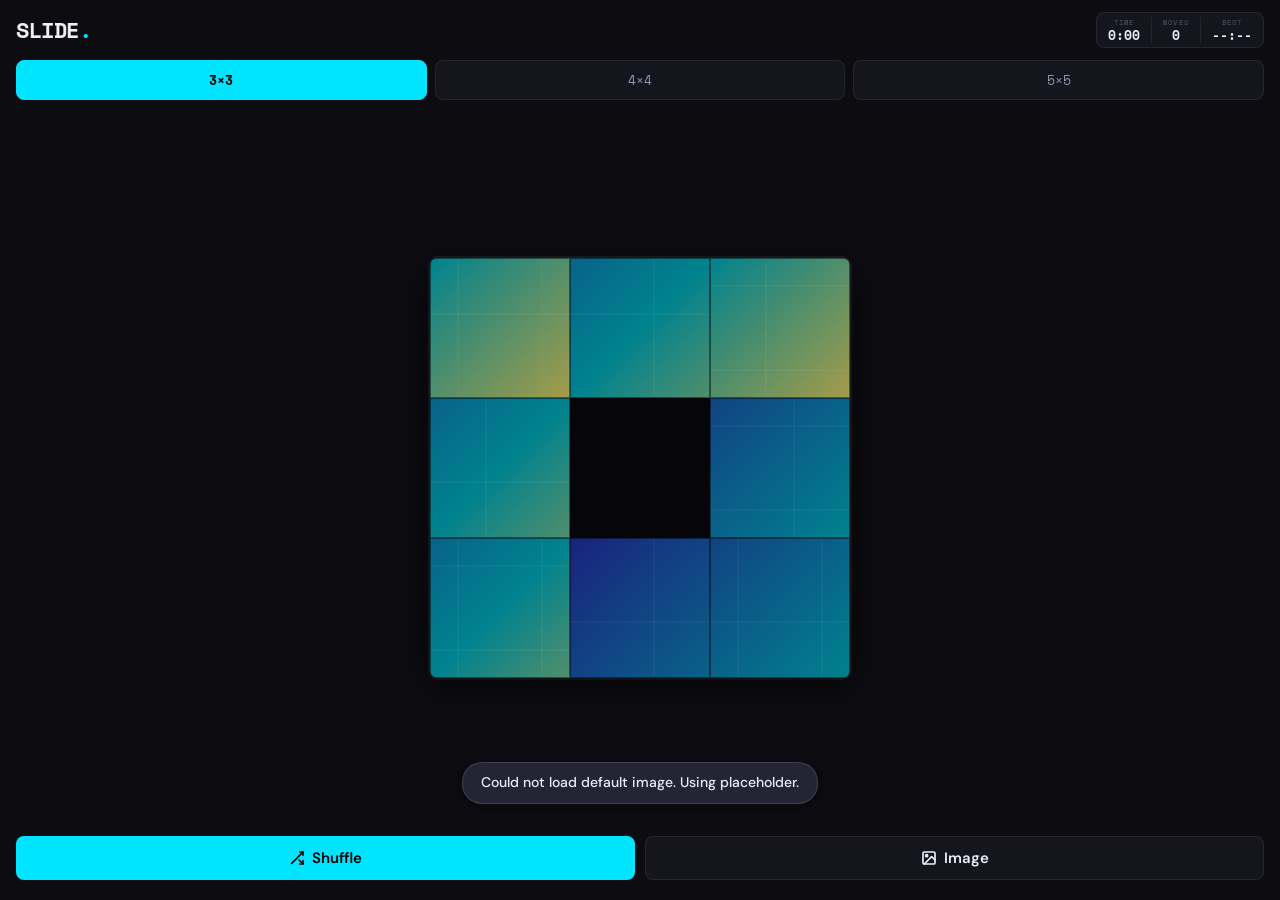
<file: index.html>
<!DOCTYPE html>
<html lang="en">
<head>
  <meta charset="UTF-8" />
  <meta name="viewport" content="width=device-width, initial-scale=1.0, maximum-scale=1.0, user-scalable=no" />
  <meta name="theme-color" content="#0c0c11" />
  <title>Slide Puzzle</title>

  <!-- Fonts -->
  <link rel="preconnect" href="https://fonts.googleapis.com" />
  <link rel="preconnect" href="https://fonts.gstatic.com" crossorigin />
  <link href="https://fonts.googleapis.com/css2?family=Space+Mono:wght@400;700&family=DM+Sans:opsz,wght@9..40,400;9..40,500;9..40,600&display=swap" rel="stylesheet" />

  <!-- Telegram WebApp SDK (must load before script.js) -->
  <script src="https://telegram.org/js/telegram-web-app.js"></script>

  <link rel="stylesheet" href="styles.css" />
</head>
<body>

  <!-- ================================================
       OVERLAYS
       ================================================ -->

  <!-- Loading spinner (image processing) -->
  <div id="overlay-loading" class="overlay hidden" aria-hidden="true">
    <div class="spinner"></div>
    <p class="overlay-label">Processing image…</p>
  </div>

  <!-- 3-second image preview before puzzle starts -->
  <div id="overlay-preview" class="overlay overlay--preview hidden" aria-hidden="true">
    <div class="preview-box">
      <div id="preview-image-bg"></div>
      <span class="preview-chip">PREVIEW</span>
    </div>
  </div>


  <!-- ================================================
       APP SHELL
       ================================================ -->
  <div id="app">

    <!-- Header -->
    <header class="app-header">
      <h1 class="app-title">SLIDE<span class="accent-dot">.</span></h1>
      <div class="stat-bar">
        <div class="stat-cell">
          <span class="stat-lbl">TIME</span>
          <span class="stat-val" id="stat-timer">0:00</span>
        </div>
        <div class="stat-sep"></div>
        <div class="stat-cell">
          <span class="stat-lbl">MOVES</span>
          <span class="stat-val" id="stat-moves">0</span>
        </div>
        <div class="stat-sep"></div>
        <div class="stat-cell">
          <span class="stat-lbl">BEST</span>
          <span class="stat-val" id="stat-best">--:--</span>
        </div>
      </div>
    </header>

    <!-- Difficulty selector -->
    <div class="diff-row" role="group" aria-label="Difficulty">
      <button class="diff-btn active" data-size="3" aria-pressed="true">3×3</button>
      <button class="diff-btn"        data-size="4" aria-pressed="false">4×4</button>
      <button class="diff-btn"        data-size="5" aria-pressed="false">5×5</button>
    </div>

    <!-- Puzzle container -->
    <div id="puzzle-wrap">
      <div id="puzzle-grid" role="grid" aria-label="Sliding puzzle"></div>
    </div>

    <!-- Action buttons -->
    <div class="action-row">
      <button id="btn-shuffle" class="btn btn--primary">
        <!-- shuffle icon -->
        <svg width="16" height="16" viewBox="0 0 24 24" fill="none" stroke="currentColor" stroke-width="2.5" stroke-linecap="round" stroke-linejoin="round" aria-hidden="true">
          <polyline points="16 3 21 3 21 8"/><line x1="4" y1="20" x2="21" y2="3"/>
          <polyline points="21 16 21 21 16 21"/><line x1="15" y1="15" x2="21" y2="21"/>
        </svg>
        Shuffle
      </button>
      <button id="btn-change-image" class="btn btn--ghost">
        <!-- image icon -->
        <svg width="16" height="16" viewBox="0 0 24 24" fill="none" stroke="currentColor" stroke-width="2.5" stroke-linecap="round" stroke-linejoin="round" aria-hidden="true">
          <rect x="3" y="3" width="18" height="18" rx="2" ry="2"/>
          <circle cx="8.5" cy="8.5" r="1.5"/>
          <polyline points="21 15 16 10 5 21"/>
        </svg>
        Image
      </button>
    </div>

  </div><!-- /#app -->


  <!-- ================================================
       IMAGE PICKER MODAL (bottom sheet)
       ================================================ -->
  <div id="modal-picker" class="modal hidden" role="dialog" aria-modal="true" aria-label="Choose image">
    <div class="modal-backdrop" id="picker-backdrop"></div>
    <div class="modal-sheet">
      <div class="sheet-handle"></div>
      <div class="sheet-title-row">
        <h2 class="sheet-title">Choose Image</h2>
        <button class="btn-icon" id="btn-close-picker" aria-label="Close">✕</button>
      </div>
      <div class="image-pick-grid" id="image-pick-grid">
        <!-- Populated by JS -->
      </div>
      <label class="btn btn--outline btn--wide" for="file-input">
        <svg width="17" height="17" viewBox="0 0 24 24" fill="none" stroke="currentColor" stroke-width="2.5" stroke-linecap="round" stroke-linejoin="round" aria-hidden="true">
          <path d="M21 15v4a2 2 0 0 1-2 2H5a2 2 0 0 1-2-2v-4"/>
          <polyline points="17 8 12 3 7 8"/><line x1="12" y1="3" x2="12" y2="15"/>
        </svg>
        Upload from Device
      </label>
      <!-- Hidden file input — triggered by label above -->
      <input type="file" id="file-input" accept="image/*" class="sr-only" tabindex="-1" />
    </div>
  </div>


  <!-- ================================================
       CONFIRM IMAGE MODAL (bottom sheet)
       ================================================ -->
  <div id="modal-confirm" class="modal hidden" role="dialog" aria-modal="true" aria-label="Confirm image">
    <div class="modal-backdrop" id="confirm-backdrop"></div>
    <div class="modal-sheet">
      <div class="sheet-handle"></div>
      <div class="sheet-title-row">
        <h2 class="sheet-title">Use this image?</h2>
      </div>
      <div class="confirm-thumb-wrap">
        <canvas id="confirm-canvas"></canvas>
      </div>
      <div class="sheet-btn-row">
        <button id="btn-cancel-image" class="btn btn--ghost btn--half">Cancel</button>
        <button id="btn-use-image"    class="btn btn--primary btn--half">Use Image</button>
      </div>
    </div>
  </div>


  <!-- ================================================
       WIN MODAL (centered dialog)
       ================================================ -->
  <div id="modal-win" class="modal modal--center hidden" role="dialog" aria-modal="true" aria-label="Puzzle solved">
    <div class="modal-backdrop"></div>
    <div class="modal-sheet modal-sheet--dialog">
      <p class="win-emoji" aria-hidden="true">🎉</p>
      <h2 class="win-heading">Puzzle Solved!</h2>
      <div class="win-stat-row">
        <div class="win-stat-cell">
          <span class="win-lbl">Time</span>
          <span class="win-val" id="win-time">--</span>
        </div>
        <div class="win-stat-cell">
          <span class="win-lbl">Moves</span>
          <span class="win-val" id="win-moves">--</span>
        </div>
        <div class="win-stat-cell win-stat-cell--gold">
          <span class="win-lbl">Best</span>
          <span class="win-val" id="win-best">--</span>
        </div>
      </div>
      <button id="btn-play-again" class="btn btn--primary btn--wide">Play Again</button>
    </div>
  </div>


  <!-- Confetti canvas (above everything) -->
  <canvas id="confetti-canvas" aria-hidden="true"></canvas>

  <!-- Toast notification -->
  <div id="toast" class="toast hidden" role="alert" aria-live="assertive"></div>

  <script src="script.js"></script>
</body>
</html>
</file>
<file: styles.css>
/* ============================================================
   SLIDE PUZZLE — styles.css
   Dark-mode, mobile-first, Telegram Mini App
   ============================================================ */

/* ---- CSS CUSTOM PROPERTIES ---- */
:root {
  /* Palette */
  --bg:         #0c0c11;
  --surface:    #15151e;
  --surface-2:  #1c1c28;
  --surface-3:  #242434;
  --border:     rgba(255, 255, 255, 0.07);
  --border-2:   rgba(255, 255, 255, 0.12);
  --accent:     #00e5ff;
  --accent-dim: rgba(0, 229, 255, 0.12);
  --gold:       #ffd700;
  --danger:     #ff3d71;
  --text:       #eeeef8;
  --text-2:     #9090b0;
  --text-3:     #55556a;

  /* Telegram theme overrides (set via JS if available) */
  --tg-bg:     var(--bg);
  --tg-text:   var(--text);
  --tg-accent: var(--accent);

  /* Spacing / radius */
  --r-sm: 8px;
  --r:    14px;
  --r-lg: 20px;

  /* Shadows */
  --shadow-sm: 0 2px 12px rgba(0, 0, 0, 0.4);
  --shadow:    0 8px 32px rgba(0, 0, 0, 0.55);
  --shadow-lg: 0 16px 60px rgba(0, 0, 0, 0.7);

  /* Tile transition */
  --tile-ease: cubic-bezier(0.25, 0.46, 0.45, 0.94);
}

/* ---- RESET ---- */
*,
*::before,
*::after {
  box-sizing: border-box;
  margin: 0;
  padding: 0;
}

html,
body {
  width: 100%;
  height: 100%;
  overflow: hidden;
}

body {
  background: var(--bg);
  color: var(--text);
  font-family: 'DM Sans', system-ui, sans-serif;
  font-size: 15px;
  line-height: 1.4;
  -webkit-tap-highlight-color: transparent;
  -webkit-font-smoothing: antialiased;
  -moz-osx-font-smoothing: grayscale;
  /* Prevent double-tap zoom on mobile */
  touch-action: manipulation;
  user-select: none;
}

button {
  cursor: pointer;
  font-family: inherit;
  border: none;
  background: none;
  -webkit-tap-highlight-color: transparent;
}

/* ============================================================
   APP LAYOUT
   ============================================================ */
#app {
  display: flex;
  flex-direction: column;
  height: 100dvh;
  height: 100vh;     /* fallback */
  padding: 12px 16px 20px;
  gap: 12px;
}

/* ============================================================
   HEADER
   ============================================================ */
.app-header {
  display: flex;
  align-items: center;
  justify-content: space-between;
  flex-shrink: 0;
}

.app-title {
  font-family: 'Space Mono', monospace;
  font-size: 22px;
  font-weight: 700;
  letter-spacing: -0.5px;
  color: var(--text);
}

.accent-dot {
  color: var(--accent);
}

/* Stat bar */
.stat-bar {
  display: flex;
  align-items: center;
  background: var(--surface);
  border: 1px solid var(--border);
  border-radius: var(--r-sm);
  overflow: hidden;
}

.stat-cell {
  display: flex;
  flex-direction: column;
  align-items: center;
  padding: 5px 11px;
  gap: 1px;
}

.stat-lbl {
  font-family: 'Space Mono', monospace;
  font-size: 7px;
  font-weight: 400;
  color: var(--text-3);
  letter-spacing: 1.2px;
  text-transform: uppercase;
}

.stat-val {
  font-family: 'Space Mono', monospace;
  font-size: 13px;
  font-weight: 700;
  color: var(--text);
  line-height: 1;
  min-width: 3ch;
  text-align: center;
}

.stat-sep {
  width: 1px;
  height: 26px;
  background: var(--border);
  flex-shrink: 0;
}

/* ============================================================
   DIFFICULTY SELECTOR
   ============================================================ */
.diff-row {
  display: flex;
  gap: 8px;
  flex-shrink: 0;
}

.diff-btn {
  flex: 1;
  padding: 9px 0;
  border-radius: var(--r-sm);
  border: 1px solid var(--border);
  background: var(--surface);
  color: var(--text-2);
  font-family: 'Space Mono', monospace;
  font-size: 13px;
  font-weight: 400;
  transition: background 0.2s, color 0.2s, border-color 0.2s, transform 0.1s;
}

.diff-btn.active {
  background: var(--accent);
  color: #000;
  border-color: var(--accent);
  font-weight: 700;
}

.diff-btn:not(.active):active {
  transform: scale(0.95);
  opacity: 0.75;
}

/* ============================================================
   PUZZLE AREA
   ============================================================ */
#puzzle-wrap {
  flex: 1;
  display: flex;
  align-items: center;
  justify-content: center;
  min-height: 0; /* allow flex shrink */
}

#puzzle-grid {
  position: relative;
  /* Size set via JS */
  background: #06060a;     /* shows through as the "empty" tile slot */
  border-radius: var(--r-sm);
  overflow: hidden;
  box-shadow: var(--shadow), 0 0 0 2px var(--border);
}

/* ---- TILE ---- */
.tile {
  position: absolute;
  left: 0;
  top: 0;
  /* Transition only transform (GPU composited) */
  transition: transform 0.13s var(--tile-ease);
  will-change: transform;
  cursor: pointer;
  background-repeat: no-repeat;
  /* Subtle inner border to visually separate tiles */
  box-shadow: inset 0 0 0 1px rgba(0, 0, 0, 0.45);
  /* Tiny radius helps with the seam effect */
  border-radius: 1px;
  outline: none;
}

.tile:active {
  filter: brightness(1.18);
  z-index: 2;
}

.tile:focus-visible {
  outline: 2px solid var(--accent);
  outline-offset: -2px;
  z-index: 3;
}

/* Disable transitions during instant repositioning (shuffle/init) */
.tile.no-anim {
  transition: none !important;
}

/* ============================================================
   ACTION ROW
   ============================================================ */
.action-row {
  display: flex;
  gap: 10px;
  flex-shrink: 0;
}

/* ============================================================
   BUTTONS
   ============================================================ */
.btn {
  display: inline-flex;
  align-items: center;
  justify-content: center;
  gap: 7px;
  padding: 13px 18px;
  border-radius: var(--r-sm);
  border: 1px solid transparent;
  font-family: 'DM Sans', sans-serif;
  font-size: 15px;
  font-weight: 600;
  line-height: 1;
  transition: transform 0.1s, opacity 0.15s, background 0.15s;
  -webkit-tap-highlight-color: transparent;
}

.btn:active {
  transform: scale(0.95);
}

.btn--primary {
  background: var(--accent);
  color: #000;
  flex: 1;
}

.btn--ghost {
  background: var(--surface);
  color: var(--text);
  border-color: var(--border);
  flex: 1;
}

.btn--outline {
  background: transparent;
  color: var(--accent);
  border-color: rgba(0, 229, 255, 0.35);
}

.btn--wide  { width: 100%; }
.btn--half  { flex: 1; }

/* Icon-only button (close ×) */
.btn-icon {
  background: none;
  border: none;
  color: var(--text-2);
  font-size: 18px;
  line-height: 1;
  padding: 6px;
  border-radius: var(--r-sm);
  transition: color 0.15s, background 0.15s;
}

.btn-icon:active {
  color: var(--text);
  background: var(--surface-3);
}

/* Screen-reader only (hidden file input) */
.sr-only {
  position: absolute;
  width: 1px;
  height: 1px;
  padding: 0;
  margin: -1px;
  overflow: hidden;
  clip: rect(0 0 0 0);
  white-space: nowrap;
  border-width: 0;
}

/* ============================================================
   MODALS
   ============================================================ */
.modal {
  position: fixed;
  inset: 0;
  z-index: 100;
  display: flex;
  align-items: flex-end;   /* bottom-sheet default */
  pointer-events: none;
}

.modal.hidden {
  display: none;
}

.modal-backdrop {
  position: absolute;
  inset: 0;
  background: rgba(0, 0, 0, 0.65);
  backdrop-filter: blur(6px);
  -webkit-backdrop-filter: blur(6px);
  opacity: 0;
  transition: opacity 0.3s ease;
  pointer-events: none;
}

/* When modal is open, backdrop + sheet are interactive */
.modal.open .modal-backdrop {
  opacity: 1;
  pointer-events: all;
}

.modal.open {
  pointer-events: all;
}

/* ---- BOTTOM SHEET ---- */
.modal-sheet {
  position: relative;
  z-index: 1;
  width: 100%;
  background: var(--surface);
  border-top: 1px solid var(--border-2);
  border-radius: var(--r-lg) var(--r-lg) 0 0;
  padding: 10px 16px 36px;
  display: flex;
  flex-direction: column;
  gap: 14px;
  transform: translateY(100%);
  transition: transform 0.38s cubic-bezier(0.32, 0.72, 0, 1);
  max-height: 90vh;
  overflow-y: auto;
  -webkit-overflow-scrolling: touch;
}

.modal.open .modal-sheet {
  transform: translateY(0);
}

/* ---- CENTERED DIALOG (win modal) ---- */
.modal--center {
  align-items: center;
  justify-content: center;
  padding: 20px;
}

.modal-sheet--dialog {
  width: 100%;
  max-width: 320px;
  border-radius: var(--r-lg);
  border-top: none;
  transform: scale(0.88) translateY(16px);
  opacity: 0;
  transition: transform 0.38s cubic-bezier(0.34, 1.56, 0.64, 1),
              opacity 0.28s ease;
}

.modal--center.open .modal-sheet--dialog {
  transform: scale(1) translateY(0);
  opacity: 1;
}

/* Sheet chrome */
.sheet-handle {
  width: 40px;
  height: 4px;
  border-radius: 2px;
  background: var(--border-2);
  margin: 0 auto 4px;
  flex-shrink: 0;
}

.sheet-title-row {
  display: flex;
  align-items: center;
  justify-content: space-between;
}

.sheet-title {
  font-family: 'Space Mono', monospace;
  font-size: 17px;
  font-weight: 700;
}

.sheet-btn-row {
  display: flex;
  gap: 10px;
}

/* ============================================================
   IMAGE PICKER GRID
   ============================================================ */
.image-pick-grid {
  display: grid;
  grid-template-columns: repeat(3, 1fr);
  gap: 8px;
}

.image-thumb {
  aspect-ratio: 1;
  border-radius: var(--r-sm);
  overflow: hidden;
  border: 2px solid transparent;
  background: var(--surface-2);
  cursor: pointer;
  display: flex;
  flex-direction: column;
  align-items: center;
  padding: 0;
  transition: border-color 0.2s, transform 0.15s;
  position: relative;
}

.image-thumb:active {
  transform: scale(0.94);
}

.image-thumb img {
  width: 100%;
  flex: 1;
  object-fit: cover;
  display: block;
}

.image-thumb span {
  font-size: 10px;
  color: var(--text-2);
  padding: 3px 4px 4px;
  font-weight: 500;
  text-align: center;
  background: var(--surface-3);
  width: 100%;
}

/* ============================================================
   CONFIRM PREVIEW
   ============================================================ */
.confirm-thumb-wrap {
  display: flex;
  justify-content: center;
  align-items: center;
  background: var(--surface-2);
  border-radius: var(--r-sm);
  padding: 4px;
  overflow: hidden;
}

#confirm-canvas {
  display: block;
  border-radius: calc(var(--r-sm) - 2px);
  max-width: 100%;
}

/* ============================================================
   WIN MODAL CONTENT
   ============================================================ */
.win-emoji {
  font-size: 52px;
  text-align: center;
  animation: popIn 0.5s cubic-bezier(0.34, 1.56, 0.64, 1) both;
}

@keyframes popIn {
  from { transform: scale(0.3); opacity: 0; }
  to   { transform: scale(1);   opacity: 1; }
}

.win-heading {
  font-family: 'Space Mono', monospace;
  font-size: 21px;
  font-weight: 700;
  text-align: center;
}

.win-stat-row {
  display: flex;
  background: var(--surface-2);
  border-radius: var(--r-sm);
  overflow: hidden;
}

.win-stat-cell {
  flex: 1;
  display: flex;
  flex-direction: column;
  align-items: center;
  padding: 14px 6px;
  gap: 4px;
}

.win-stat-cell + .win-stat-cell {
  border-left: 1px solid var(--border);
}

.win-stat-cell--gold .win-val {
  color: var(--gold);
}

.win-lbl {
  font-family: 'Space Mono', monospace;
  font-size: 8px;
  color: var(--text-3);
  letter-spacing: 1px;
  text-transform: uppercase;
}

.win-val {
  font-family: 'Space Mono', monospace;
  font-size: 17px;
  font-weight: 700;
  color: var(--text);
}

/* ============================================================
   OVERLAYS
   ============================================================ */
.overlay {
  position: fixed;
  inset: 0;
  z-index: 200;
  display: flex;
  flex-direction: column;
  align-items: center;
  justify-content: center;
  gap: 16px;
  background: rgba(6, 6, 10, 0.88);
  backdrop-filter: blur(10px);
  -webkit-backdrop-filter: blur(10px);
}

.overlay.hidden {
  display: none;
}

/* Loading spinner */
.spinner {
  width: 46px;
  height: 46px;
  border: 3px solid var(--border);
  border-top-color: var(--accent);
  border-radius: 50%;
  animation: spin 0.75s linear infinite;
}

@keyframes spin {
  to { transform: rotate(360deg); }
}

.overlay-label {
  font-family: 'Space Mono', monospace;
  font-size: 13px;
  color: var(--text-3);
  letter-spacing: 0.5px;
}

/* Preview overlay */
.overlay--preview {
  background: rgba(4, 4, 8, 0.92);
}

.preview-box {
  position: relative;
  width: min(88vw, 380px);
  aspect-ratio: 1;
  border-radius: var(--r);
  overflow: hidden;
  box-shadow: var(--shadow-lg), 0 0 0 1px var(--border-2);
}

#preview-image-bg {
  width: 100%;
  height: 100%;
  background-size: cover;
  background-position: center;
  animation: zoomIn 0.5s ease both;
}

@keyframes zoomIn {
  from { transform: scale(1.06); opacity: 0; }
  to   { transform: scale(1);    opacity: 1; }
}

.preview-chip {
  position: absolute;
  bottom: 14px;
  left: 50%;
  transform: translateX(-50%);
  background: rgba(0, 0, 0, 0.72);
  color: var(--text-2);
  font-family: 'Space Mono', monospace;
  font-size: 10px;
  letter-spacing: 2px;
  padding: 5px 14px;
  border-radius: 20px;
  border: 1px solid var(--border-2);
  backdrop-filter: blur(4px);
  white-space: nowrap;
}

/* ============================================================
   TOAST
   ============================================================ */
.toast {
  position: fixed;
  bottom: 96px;
  left: 50%;
  transform: translateX(-50%) translateY(12px);
  background: var(--surface-3);
  color: var(--text);
  border: 1px solid var(--border-2);
  padding: 10px 18px;
  border-radius: 20px;
  font-size: 14px;
  font-weight: 500;
  z-index: 500;
  opacity: 0;
  pointer-events: none;
  transition: opacity 0.22s ease, transform 0.22s ease;
  white-space: nowrap;
  max-width: calc(100vw - 32px);
  text-align: center;
  box-shadow: var(--shadow-sm);
}

.toast.hidden {
  display: none;
}

.toast.visible {
  opacity: 1;
  transform: translateX(-50%) translateY(0);
}

/* ============================================================
   CONFETTI CANVAS
   ============================================================ */
#confetti-canvas {
  position: fixed;
  inset: 0;
  z-index: 600;
  pointer-events: none;
  display: none;
}

/* ============================================================
   SCROLLBAR STYLING (modals)
   ============================================================ */
.modal-sheet::-webkit-scrollbar {
  width: 4px;
}

.modal-sheet::-webkit-scrollbar-track {
  background: transparent;
}

.modal-sheet::-webkit-scrollbar-thumb {
  background: var(--border-2);
  border-radius: 2px;
}
</file>
